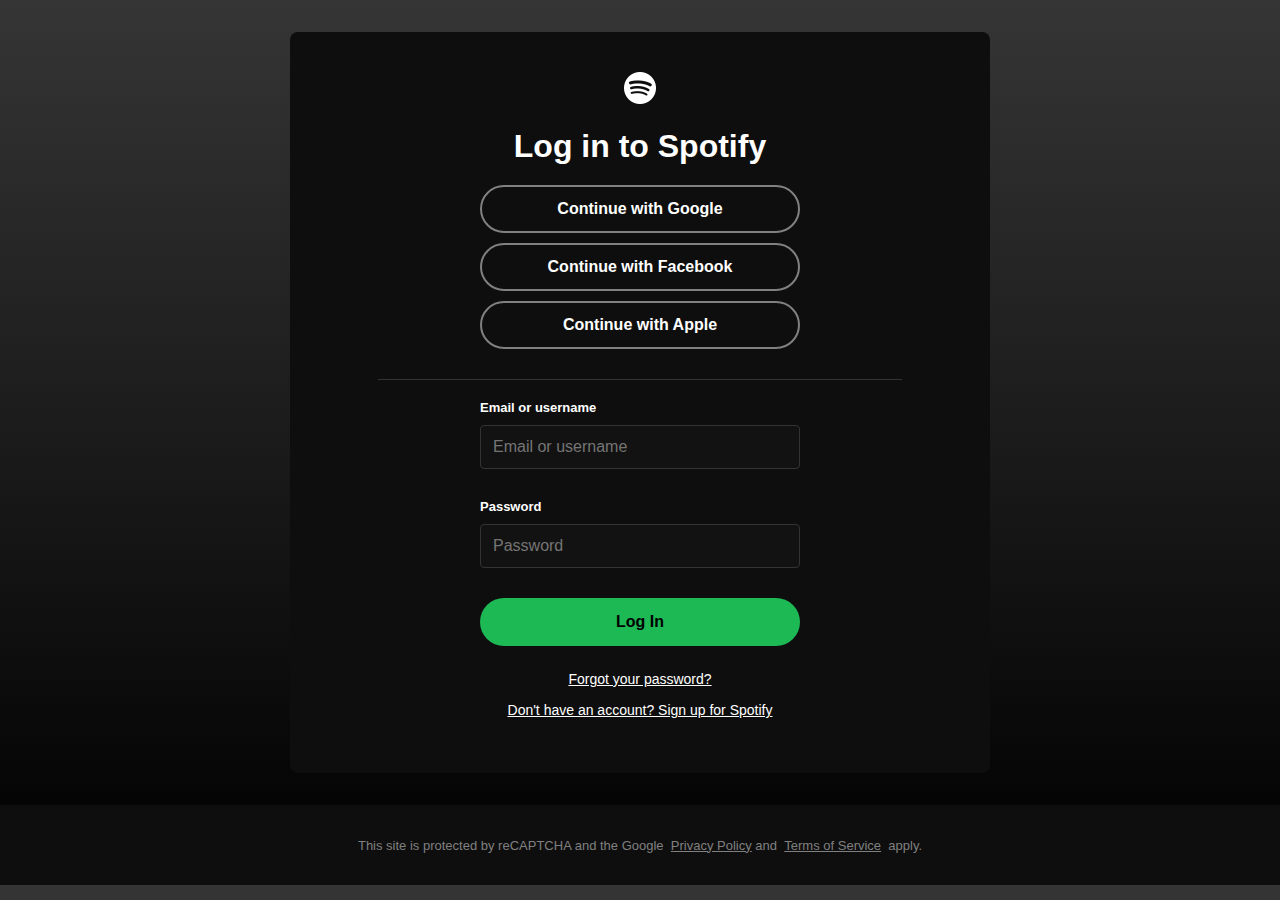
<file: logIn/index.html>
<!DOCTYPE html>
<html lang="en">
<head>
    <meta charset="UTF-8">
    <meta name="viewport" content="width=device-width, initial-scale=1.0">
    <title>Spotify Login</title>
    <link rel="stylesheet" href="styles.css">
</head>
<body>
    <div class="login-container">
        <div class="login-box">
            <img src="logo.png" alt="Spotify Logo" class="logo">
            <h1>Log in to Spotify</h1>

            <div class="social-login">
                <button class="btn">Continue with Google</button>
                <button class="btn">Continue with Facebook</button>
                <button class="btn">Continue with Apple</button>
            </div>

            <div class="divider"></div>

            <form class="login-form">
                <h2>Email or username</h2>
                <input type="text" placeholder="Email or username" class="input-field input-email">
                <h2>Password</h2>
                <input type="password" placeholder="Password" class="input-field">
                <button type="submit" class="btn login-btn">Log In</button>
            </form>

            <a href="#" class="forgot-password">Forgot your password?</a>
            <a href="#" class="signup-link">Don't have an account? Sign up for Spotify</a>
        </div>
    </div>
    <footer>
        This site is protected by reCAPTCHA and the Google &nbsp;<a href="#"> Privacy Policy </a> &nbsp;and &nbsp;<a href="#"> Terms of Service </a>&nbsp; apply.
    </footer>
</body>
</html>
</file>
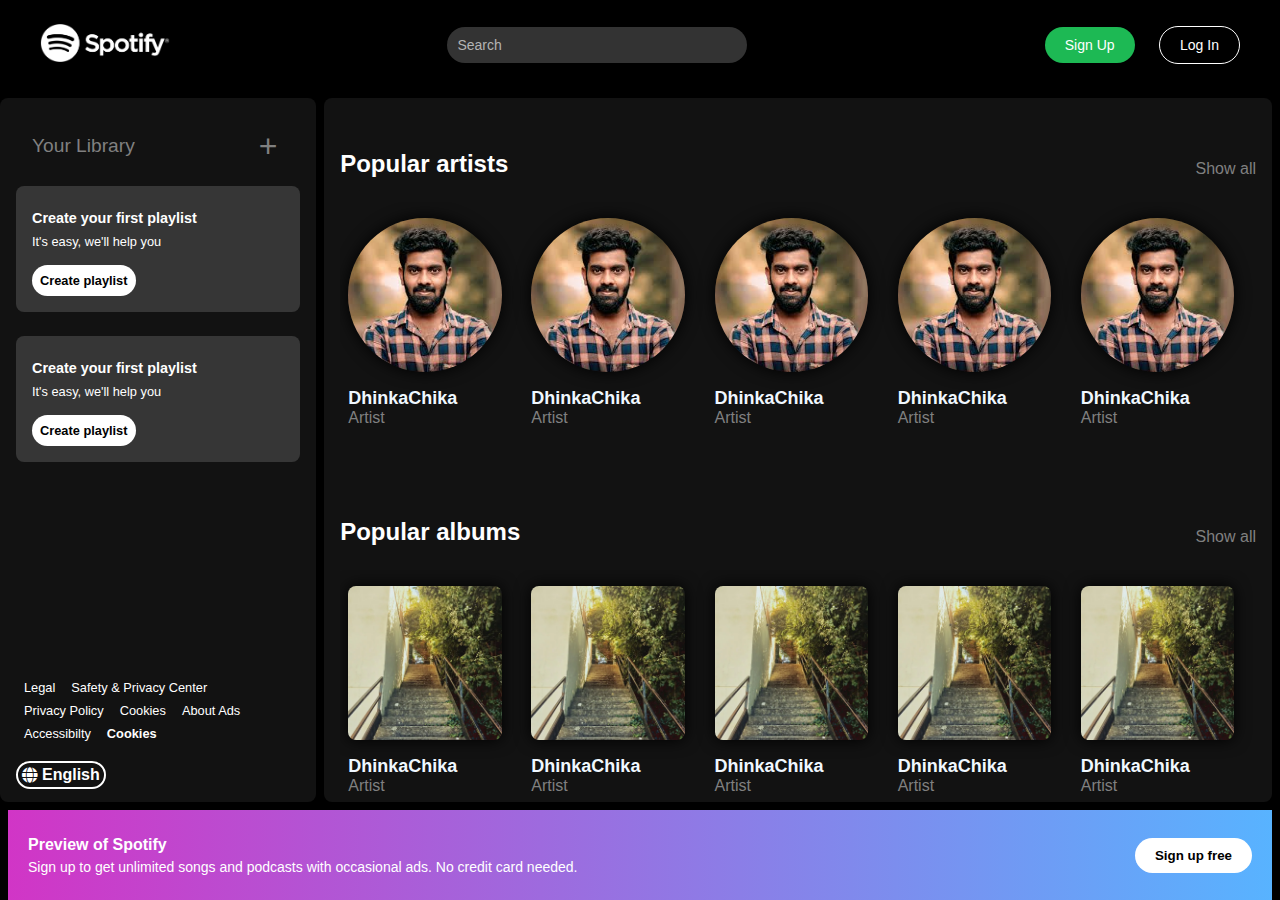
<file: htmlFiles/open.html>
<!DOCTYPE html>
<html lang="en">
<head>
    <meta charset="UTF-8">
    <meta name="viewport" content="width=device-width, initial-scale=1.0">
    <link rel="stylesheet" href="styles/unversal.css">
    <link rel="stylesheet" href="styles/nav.css">
    <link rel="stylesheet" href="styles/bottom.css">
    <link rel="stylesheet" href="styles/right.css">
    <link rel="stylesheet" href="styles/left.css">
    <link rel="stylesheet" href="https://use.fontawesome.com/releases/v5.15.3/css/all.css" integrity="..." crossorigin="anonymous">
    <title>Halalify - Halal Music For Everyone</title>
</head>
<body>
    <nav>
        <div class="navbar-logo">
            <a href="#"><img src="images/fullLogo.png" alt="Spotify Logo"></a>
          </div>
          <div class="navbar-search">
            <input type="text" placeholder="Search">
          </div>
          <div class="navbar-buttons">
            <a href="#" class="signup-btn">Sign Up</a>
            <a href="#" class="login-btn">Log In</a>
          </div>
    </nav>
    <section class="main">
      
      <div class="left darker">
        <div class="top">
          <a href="#" class="name">Your Library</a>
          <a href="#" class="add">+</a>
        </div>

        <div class="mid">
          <div class="card">
            <div class="title">Create your first playlist</div>
            <div class="explanation">It's easy, we'll help you</div>
            <div class="button">Create playlist</div>
          </div>
          <div class="card">
            <div class="title">Create your first playlist</div>
            <div class="explanation">It's easy, we'll help you</div>
            <div class="button">Create playlist</div>
          </div>
        </div>
        <div class="bottom">
          <div class="links">
            <a href="#">Legal</a>
            <a href="#">Safety & Privacy Center</a>
            <a href="#">Privacy Policy</a>
            <a href="#">Cookies</a>
            <a href="#">About Ads</a>
            <a href="#">Accessibilty</a>
            <br>
            <a href="#" class="active">Cookies</a>
          </div>
  
          <div class="lang">
            <i class="fas fa-globe"></i>
            <div class="txt">English</div>
          </div>
        </div>
      </div>

      <div class="right darker">
        
        <div class="sect artists">
          <div class="links">
            <a class="popular" href="#">Popular artists</a>
            <a class="show" href="#">Show all</a>
          </div>
          <div class="boxes">

            <div class="box">
              <div class="image"></div>
              <div class="name">DhinkaChika</div>
              <div class="designation">Artist</div>
            </div>

            <div class="box">
              <div class="image"></div>
              <div class="name">DhinkaChika</div>
              <div class="designation">Artist</div>
            </div>

            <div class="box">
              <div class="image"></div>
              <div class="name">DhinkaChika</div>
              <div class="designation">Artist</div>
            </div>

            <div class="box">
              <div class="image"></div>
              <div class="name">DhinkaChika</div>
              <div class="designation">Artist</div>
            </div>

            <div class="box">
              <div class="image"></div>
              <div class="name">DhinkaChika</div>
              <div class="designation">Artist</div>
            </div>
            
          </div>

        </div>

        <div class="sect albums">
          <div class="links">
            <a class="popular" href="#">Popular albums</a>
            <a class="show" href="#">Show all</a>
          </div>
          <div class="boxes">

            <div class="box">
              <div class="image"></div>
              <div class="name">DhinkaChika</div>
              <div class="designation">Artist</div>
            </div>

            <div class="box">
              <div class="image"></div>
              <div class="name">DhinkaChika</div>
              <div class="designation">Artist</div>
            </div>

            <div class="box">
              <div class="image"></div>
              <div class="name">DhinkaChika</div>
              <div class="designation">Artist</div>
            </div>

            <div class="box">
              <div class="image"></div>
              <div class="name">DhinkaChika</div>
              <div class="designation">Artist</div>
            </div>

            <div class="box">
              <div class="image"></div>
              <div class="name">DhinkaChika</div>
              <div class="designation">Artist</div>
            </div>
            
          </div>

        </div>

        

      </div>
    </section>

    <section class="bottom">

      <div class="banner">
        <div class="banner-text">
            <p>Preview of Spotify</p>
            <span>Sign up to get unlimited songs and podcasts with occasional ads. No credit card needed.</span>
        </div>
        <div class="banner-button">
            <button>Sign up free</button>
        </div>
      </div>

    </section>
</body>
</html>
</file>
<file: logIn/styles.css>
* {
    margin: 0;
    padding: 0;
    box-sizing: border-box;
    font-family: Arial, sans-serif;
}

body {
    display: flex;
    flex-direction: column;
    justify-content: center;
    align-items: center;
    width: 100%;
    color: #fff;
    background-image: linear-gradient(to bottom, #353535,#000);
    overflow-y: scroll;
}

.login-container {
    display: flex;
    justify-content: center;
    align-items: center;
    width: 100%;
    max-width: 700px;
    min-width: 500px;
    background-color: #0e0e0e;
    border-radius: 8px;
    margin: 32px 0;
}

.login-box {
    padding: 40px;
    text-align: center;
    width: 400px;
}

.logo {
    width: 32px;
    margin-bottom: 20px;
}

h1 {
    font-size: px;
    margin-bottom: 20px;
}

.btn {
    width: 100%;
    height: 48px;
    margin-bottom: 10px;
    border-radius: 50px;
    border: 2px solid gray;
    color: #fff;
    background-color: #12121200;
    font-size: 1rem;
    font-weight: bold;
}

.divider {
    height: 1px;
    background-color: #333;
    margin: 20px -32%;
}

.login-form {
    display: flex;
    flex-direction: column;
    gap: 10px;
}

.input-field {
    width: 100%;
    padding: 12px;
    margin-bottom: 20px;
    border: 1px solid #333;
    border-radius: 4px;
    background-color: #121212;
    color: #fff;
    font-size: 16px;
}

h2 {
    font-size: small;
    text-align: left;
}

.login-btn {
    background-color: #1db954;
    color: black;
    padding: 12px;
    border: 0px;
    cursor: pointer;
}

.forgot-password, .signup-link {
    color: #ffffff;
    display: block;
    margin: 15px 0;
    font-size: 14px;
}

footer{
    height: 80px;
    display: flex;
    align-items: center;
    justify-content: center;
    background-color: #0e0e0e;
    color: gray;
    font-size: small;
    width: 100%;
    flex-wrap: wrap;
}

footer a{
    color: gray;
}
</file>
<file: htmlFiles/styles/unversal.css>
:root{
    --darker: #121212;
    --dark: #1f1f1f;
    --darkest: #000;
    --background-elevated-base: #1f1f1f;
    --background-elevated-highlight: #2a2a2a;
    --background-elevated-press: #191919;
}

.darkest{
    background-color: var(--darkest);
}

.darker{
    background-color: var(--darker);
}

.dark{
    background-color: var(--dark);
}

*{
    margin: 0;
    padding: 0;
    box-sizing: border-box;
}

body{
    background-color: black;
    display: flex;
    flex-direction: column;
}

.main{
    display: flex;
    height: 80vh;
    width: 100vw;
    margin-top: 10vh;
}

.bottom{
    height: 10vh;
}
</file>
<file: htmlFiles/styles/nav.css>
* {
    margin: 0;
    padding: 0;
    box-sizing: border-box;
  }
  
  body {
    font-family: 'Arial', sans-serif;
    background-color: #000000;
  }
  
  nav {
    display: flex;
    justify-content: space-between;
    align-items: center;
    background-color: #000;
    position: fixed;
    top: 0;
    height: 10vh;
    width: 100%;
    z-index: 100;
  }
  
  .navbar-logo img {
    width: 130px;
    margin-left : 40px;
  }
  
  .navbar-search input {
    padding: 10px;
    border-radius: 50px;
    border: none;
    width: 300px;
    font-size: 14px;
    outline: none;
    background-color: #333;
    color: #fff;
  }
  
  .navbar-search input::placeholder {
    color: #b3b3b3;
  }
  
  .navbar-buttons a {
    text-decoration: none;
    color: #fff;
    margin-left: 20px;
    font-size: 14px;
    padding: 10px 20px;
    border-radius: 50px;
    transition: background-color 0.3s;
  }
  
  .signup-btn {
    background-color: #1db954;
  }
  
  .signup-btn:hover {
    background-color: #1ed760;
  }
  
  .login-btn {
    background-color: transparent;
    border: 1px solid #fff;
    margin-right: 40px;
  }
  
  .login-btn:hover {
    background-color: #fff;
    color: #000;
  }
</file>
<file: htmlFiles/styles/bottom.css>
.banner {
    display: flex;
    justify-content: space-between;
    align-items: center;
    background: linear-gradient(90deg, #D135C6, #58B3FF);
    padding: 0 20px;
    height: 100%;
    margin: 0 8px;
    /* margin-bottom: 8px; */
    color: white;
}

.banner-text p {
    font-size: 16px;
    font-weight: bold;
    margin: 0;
}

.banner-text span {
    font-size: 14px;
    margin-top: 5px;
    display: block;
}

.banner-button button {
    background-color: white;
    color: black;
    border: none;
    padding: 10px 20px;
    border-radius: 20px;
    font-weight: bold;
    cursor: pointer;
    transition: background-color 0.3s ease;
}

.banner-button button:hover {
    background-color: #f2f2f2;
}
</file>
<file: htmlFiles/styles/right.css>
.right{
    width: 75%;
    margin: 8px;
    margin-left: 0;
    border-radius: 8px;
    padding: 16px;
    display: flex;
    flex-direction: column;
    overflow: scroll;
}

.right .links{
    display: flex;
    justify-content: space-between;
    align-items: end;
}

.sect{
    margin-top: 4vh;
}

.right .links .popular{
    font-size: 1.5rem;
    font-weight: bold;
}

.right .links .show{
    color: gray;
}

.links a{
    color: white;
    text-decoration: none;
    margin-bottom: 8px;
}

.links a:hover{
    text-decoration: underline;
}

.boxes{
    display: flex;
    margin-top: 16px;
    overflow: hidden;
}

.box{
    height: 280px;
    width: 230px;
    display: flex;
    flex-direction: column;
    align-items: start;
    padding-left: 8px;
}

.box .image{
    margin-top: 16px;
    height: 12vw;
    width: 12vw;
    min-width: 150px;
    min-height: 150px;
    background-image: url('../images/demoMan.png');
    background-size: cover;
    border-radius: 50%;
    margin-bottom: 16px;
    box-shadow: 0px 0px 16px black;
    z-index: 10;
}

.box .name{
    font-size: large;
    font-weight: bold;
    color: aliceblue;
}

.box .designation{
    color: gray;
}

.albums .box .image{
    border-radius: 8px;
    background-image: url('../images/albumCover.png');
}
</file>
<file: htmlFiles/styles/left.css>
.left{
    width: 25%;
    margin: 8px;
    margin-left: 0;
    border-radius: 8px;
    padding: 16px 16px;
    padding-bottom: 36px;
    display: flex;
    flex-direction: column;
    justify-content: space-between;
    overflow: scroll;
}

.left .top a{
    text-decoration: none;
    color: gray;
    transition: 500ms;
}

.left .top a:hover{
    color: white;
}

.left .top{
    display: flex;
    justify-content: space-between;
    align-items: center;
    margin: 16px;
    margin-bottom: 24px;
}

.left .top .name{
    font-size: 1.2rem;
}

.left .top .add{
    font-size: 2rem;
    height: 32px;
    width: 32px;
    display: flex;
    justify-content: center;
    align-items: center;
    border-radius: 50%;
    transition: 500ms;
}

.left .top .add:hover{
    background-color: gray;
}

.mid{
    height: 80%;
    overflow: scroll;
    margin-bottom: 16px;
}

.card{
    width: 100%;
    padding: 16px;
    border-radius: 8px;
    background-color: rgb(54, 54, 54);
    color: white;
    display: flex;
    flex-direction: column;
    align-items: start;
    margin-bottom: 24px;
}

.card .title{
    font-size: 0.9rem;
    font-weight: bold;
    margin: 8px 0;
}

.card .explanation{
    font-size: 0.8rem;
}

.card .button{
    padding: 8px;
    margin-top: 16px;
    border-radius: 16px;
    font-size: 0.8rem;
    font-weight: bold;
    background-color: white;
    color: black;
}

.left .bottom{
    display: flex;
    flex-direction: column;
    padding-bottom: 16px;
}

.left .links{
    display: flex;
    flex-wrap: wrap;
    justify-content: start;
}

.left .links a{
    font-size: 0.8rem;
    margin: 4px 8px;
    /* margin-bottom: 16px; */
}

.left .links a:hover{
    text-decoration: none;
}

.left .links .active{
    font-weight: bold;
}

.left .links .active:hover{
    text-decoration: underline;
}

.fas{
    color: white;
    margin: 4px;
}

.left .lang{
    position: relative;
    color: white;
    font-weight: bold;
    border: 2px solid white;
    border-radius: 16px;
    display: flex;
    align-items: center;
    margin-top: 16px;
    margin-bottom: 16px;
    padding-right: 4px;
    width: min-content;
}
</file>
